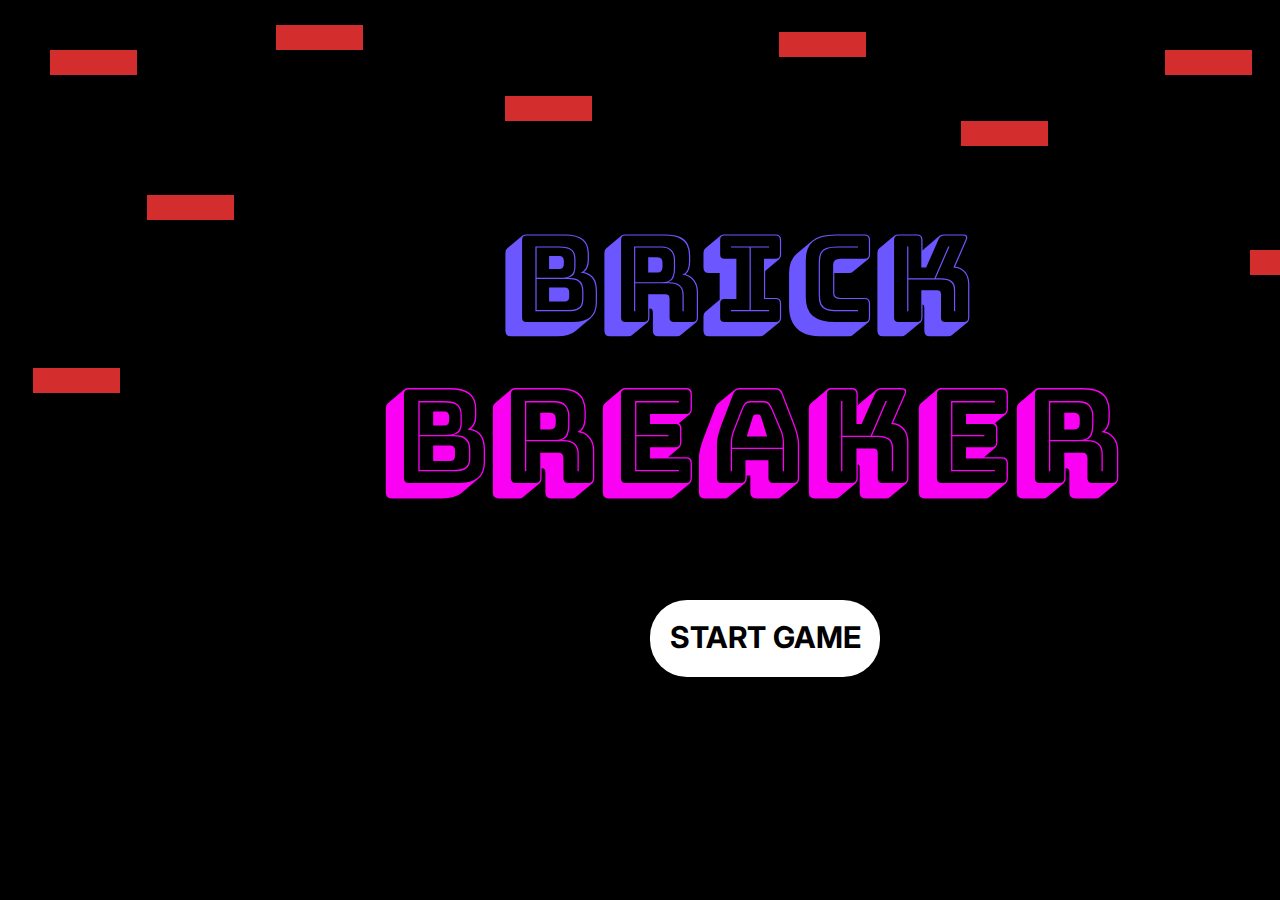
<file: index.html>
<!DOCTYPE html>
<html lang="en">
<head>
    <meta charset="UTF-8">
    <meta name="viewport" content="width=device-width, initial-scale=1.0">
    <link rel="stylesheet" href="style.css">
    <title>Document</title>
</head>
<body>
    <div class="brick" id="brick1"></div>
    <div class="brick" id="brick2"></div>
    <div class="brick" id="brick3"></div>
    <div class="brick" id="brick4"></div>
    <div class="brick" id="brick5"></div>
    <div class="brick" id="brick6"></div>
    <div class="brick" id="brick7"></div>
    <div class="brick" id="brick8"></div>
    <div class="brick" id="brick9"></div>
    <div id="title">BRICK</Div>
    <div id="title2">BREAKER</div>
    <div class="button">
    <a href="instruction.html">START GAME</a></div>
    
    
</body>
</html>
</file>
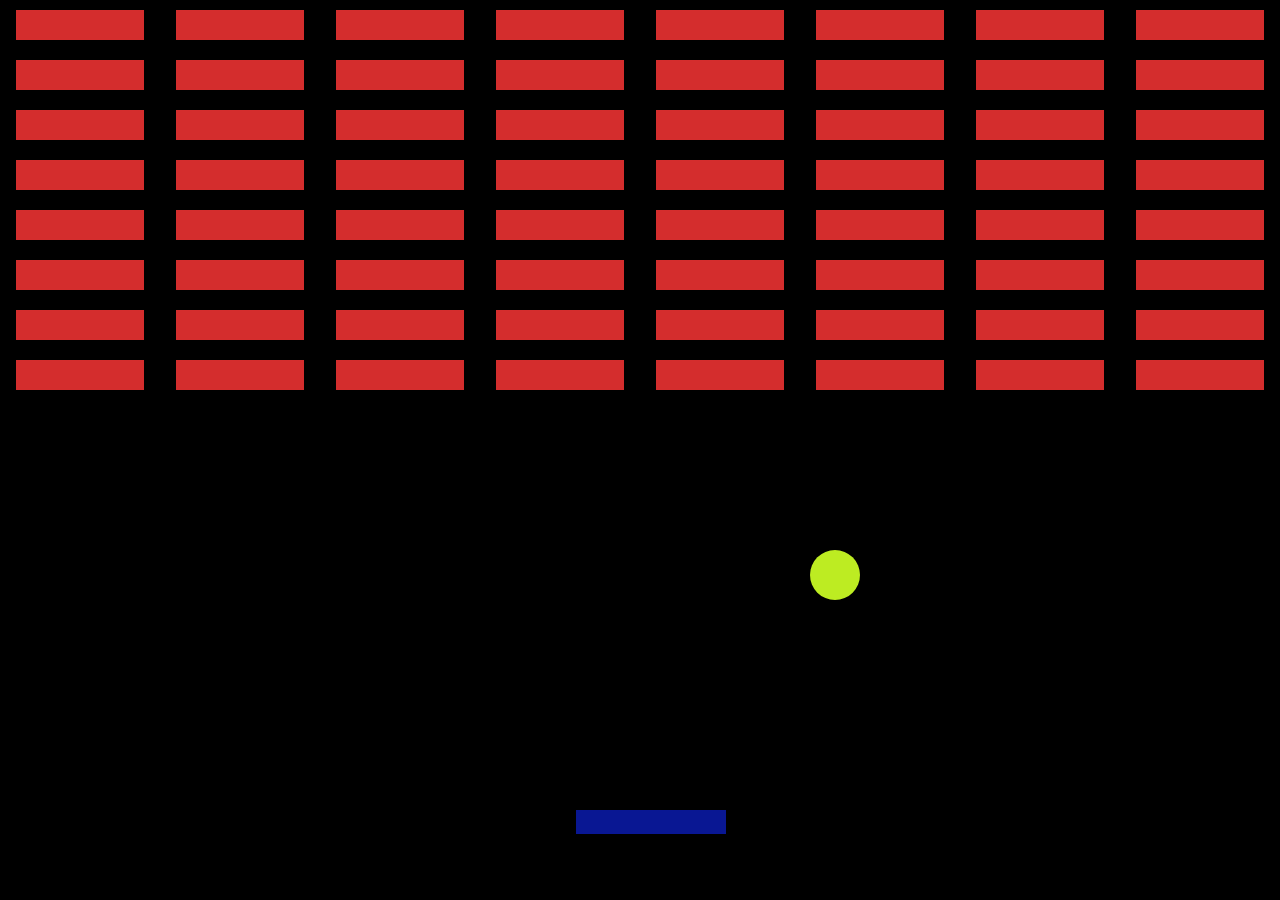
<file: game.html>
<!DOCTYPE html>
 <html lang="en">
 <head>
     <meta charset="UTF-8">
     <meta name="viewport" content="width=device-width, initial-scale=1.0">
     <title>BRICKS BREAKER</title>
     <link rel="stylesheet" href="game.css">
 </head>
 <body>
     <div class="grid" id="grid">
         <div></div>
         <div></div>
         <div></div>
         <div></div>
         <div></div>
         <div></div>
         <div></div>
         <div></div>
         <div></div>
         <div></div>
         <div></div>
         <div></div>
         <div></div>
         <div></div>
         <div></div>
         <div></div>
         <div></div>
         <div></div>
         <div></div>
         <div></div>
         <div></div>
         <div></div>
         <div></div>
         <div></div>
         <div></div>
         <div></div>
         <div></div>
         <div></div>
         <div></div>
         <div></div>
         <div></div>
         <div></div>
         <div></div>
         <div></div>
         <div></div>
         <div></div>
         <div></div>
         <div></div>
         <div></div>
         <div></div>
         <div></div>
         <div></div>
         <div></div>
         <div></div>
         <div></div>
         <div></div>
         <div></div>
         <div></div>
         <div class="hide"></div>
         <div class="hide"></div>
         <div class="hide"></div>
         <div class="hide"></div>
         <div class="hide"></div>
         <div class="hide"></div>
         <div class="hide"></div>
         <div class="hide"></div>
         <div class="hide"></div>
         <div class="hide"></div>
         <div class="hide"></div>
         <div class="hide"></div>
         <div class="hide"></div>
         <div class="hide"></div>
         <div class="hide"></div>
         <div class="hide"></div>
     </div>
     <div class="box" id="box">
         <div class="ball" id="ball"></div>
         <div class="platform" id="platform"></div>
     </div>
     <div id="result">
         <h1 id="win">Game Over</h1>
      <div class="Restart">
         <span id="phrase"></span>
         <span id="score"></span>
         <button id="btn">Restart</button>
      </div>
     </div>

 </body>
 </html>
 <script src="game.js"></script>
</file>
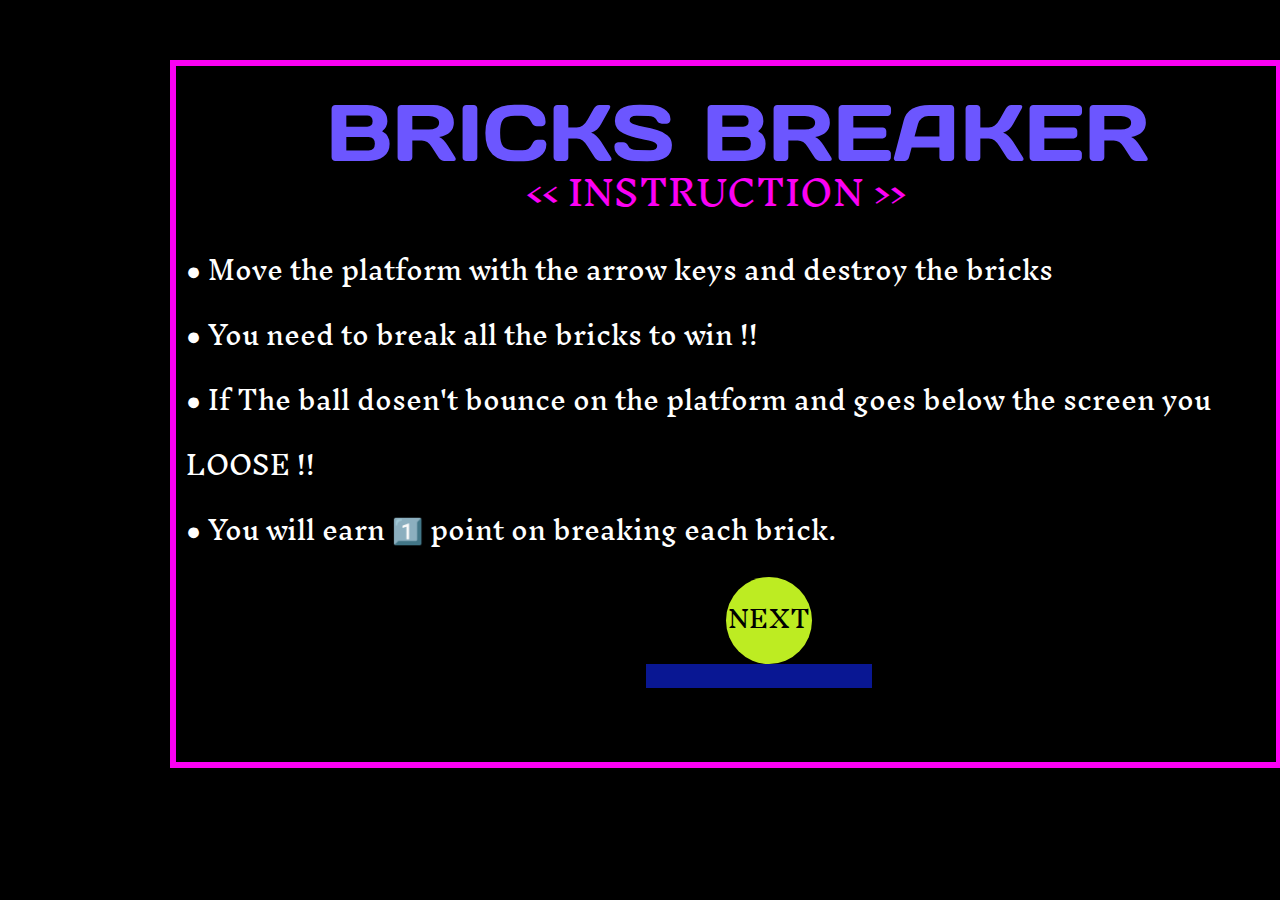
<file: instruction.html>
<!DOCTYPE html>
<html lang="en">
<head>
    <meta charset="UTF-8">
    <meta name="viewport" content="width=device-width, initial-scale=1.0">
    <link rel="stylesheet" href="instruction.css">
    <title>Document</title>
</head>
<body>
    <div class="box">
        <div id="title">BRICKS BREAKER</div>
        <div id="title2"><< INSTRUCTION >></div>
        <div id="inst">● Move the platform with the arrow keys and destroy the bricks<br>
            ● You need to break all the bricks to win !!<br>
            ● If The ball dosen't bounce on the platform and goes below the screen you<br> LOOSE !!<br>
            ● You will earn 1️⃣ point on breaking each brick.
            </div>
            <div id="ball"><a href="player.html"> NEXT</a></div>
            <div id="platform"></div>
    </div>
    
</body>
</html>
</file>
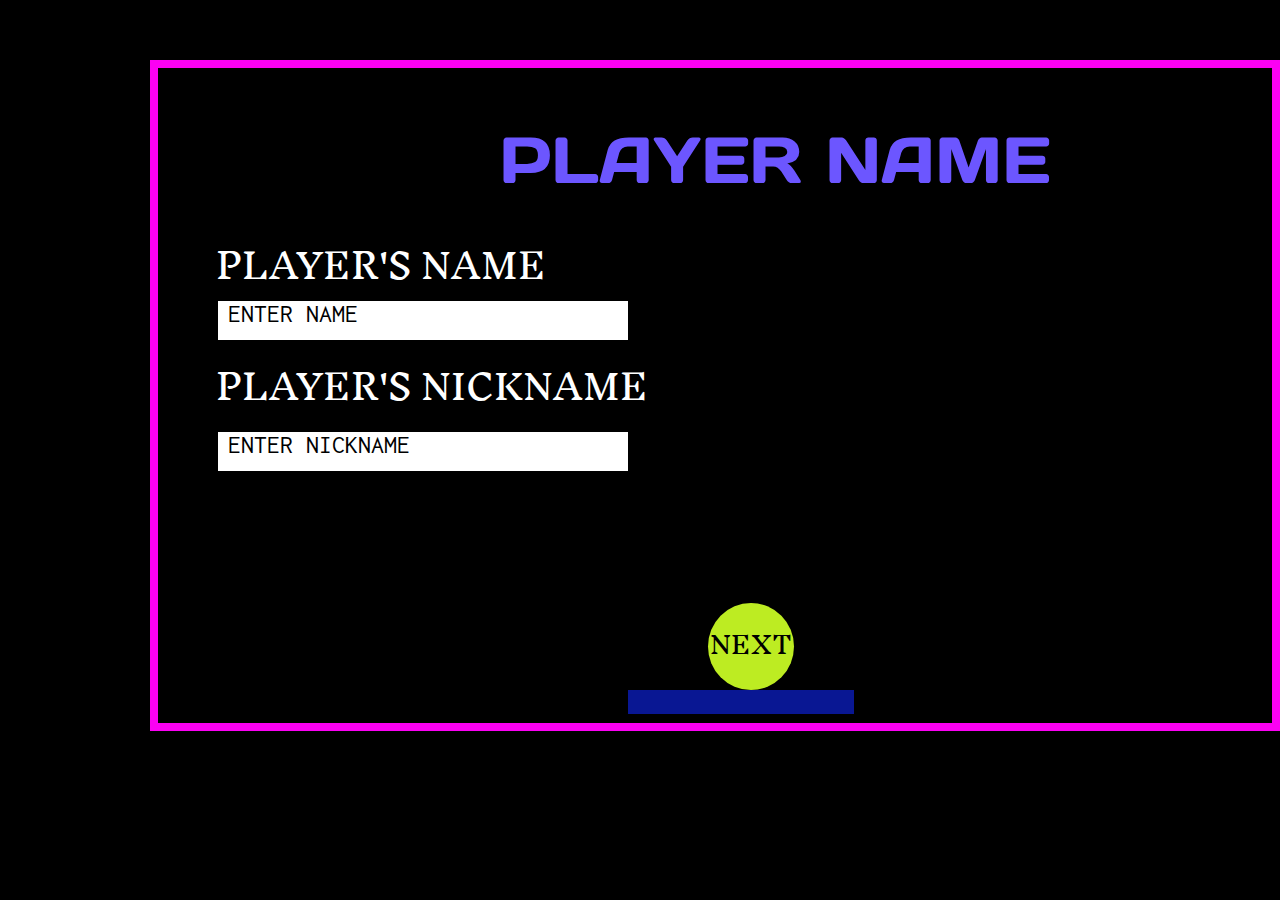
<file: player.html>
<!DOCTYPE html>
<html lang="en">
<head>
    <meta charset="UTF-8">
    <meta name="viewport" content="width=device-width, initial-scale=1.0">
    <link rel="stylesheet" href="player.css">
    <title>Document</title>
</head>
<body>
    <div id="box">
        <div id="title">PLAYER NAME</div>
        <label for="pname" id="name">PLAYER'S NAME</label><br>
        <input type="text" id="ename" placeholder="ENTER NAME" required></input><br>

        <label for="pname" id="nname">PLAYER'S NICKNAME</label><br>
        <input type="text" id="nename" placeholder="ENTER NICKNAME" required></input>

        <div id="ball">
                 NEXT
        </div>
            <div id="platform"></div>
    </div>
</body>
</html>
<script src="./player.js"></script>
</file>
<file: style.css>
@import url('https://fonts.googleapis.com/css2?family=Bungee+Shade&display=swap');
@import url('https://fonts.googleapis.com/css2?family=Inter:wght@500&display=swap');
*{
    padding: 0;
    margin: 0;
}
body{
    background-color: black;
}

/* bricks */
.brick{
    width: 87px;
    height: 25px;
    background-color: rgb(212, 45, 45);
    position: absolute;
}
#brick1{
    margin: 50px;
}
#brick2{
    margin-top: 368px;
    margin-left: 33px;
}
#brick3{
     margin: 195px 0px 0px 147px;
}
#brick4{
    margin: 25px 0px 0px 276px;
}
#brick5{
    margin: 96px 0px 0px 505px;
}
#brick6{
    margin: 32px 0px 0px 779px;
}
#brick7{
    margin: 121px 0px 0px 961px;
}
#brick8{
    margin: 250px 0px 0px 1250px;
}
#brick9{
    margin: 50px 0px 0px 1165px;
}



/* game name */
#title{
    font-family:'Bungee Shade', sans-serif;
    color: rgb(108 86 255);
    position: absolute;
    font-size: 120px;
    margin: 200px 0px 0px 500px;
}
#title2{
    font-family:'Bungee Shade', sans-serif;
    color: rgb(251, 1, 243);
    position: absolute;
    font-size: 130px;
    margin: 350px 0px 0px 380px;
}



/* game name */
.button{
    margin: 600px 0px 0px 650px;
    position: absolute;
    height: 40px;
    width: 230px;
    background-color: white;
    border-radius: 37px;
    text-align: center;
    padding: 19px 0px 18px 0px;
    font-family: 'Inter', sans-serif;
    font-size: 30px; 
    font-weight: bolder;  
    text-decoration: none; 
} 
a{
    text-decoration: none;
    color: black;
}
@media only screen and (max-width: 600px){
    *{
        padding: 0;
        margin: 0;
    }
    body{
        background-color: black;
    }
    
    /* bricks */
    .brick{
        width: 72px;
        height: 25px;
        background-color: rgb(212, 45, 45);
        position: absolute;
    }
    #brick1{
        margin: 27px 0px 0px 23px;
    }
    #brick2{
        width:50px;
        height: 25px;
        margin-top: 199px;
        margin-left: 0px;
    }
    #brick3{
         margin: 288px 0px 0px 72px;
    }
    #brick4{
        margin: 76px 0px 0px 144px;
    }
    #brick5{
        margin: 27px 0px 0px 271px;
    }
    #brick6{
        width: 42px;
        margin: 135px 0px 0px 350px;
    }
    #brick7{
        margin: 263px 0px 0px 303px;
    }
    #brick8{
        margin: 250px 0px 0px 1250px;
        display: none;
    }
    #brick9{
        margin: 50px 0px 0px 1165px;
        display: none;
    }
    
    
    
    /* game name */
    #title{
        font-family:'Bungee Shade', sans-serif;
        color: rgb(108 86 255);
        font-size: 45px;
        margin: 118px 0px 0px 118px;
    }
    #title2{
        font-family:'Bungee Shade', sans-serif;
        color: rgb(251, 1, 243);
        font-size: 50px;
        margin: 168px 0px 0px 70px;
    }
    
    
    
    /* game name */
    .button{
        margin: 448px 0px 0px 75px;
        position: absolute;
        height: 50px;
        width: 259px;
        background-color: white;
        border-radius: 37px;
        text-align: center;
        padding: 30px 0px 20px 0px;
        font-family: 'Inter', sans-serif;
        font-size: 30px; 
        font-weight: bolder;  
        text-decoration: none; 
    } 
    a{
        text-decoration: none;
        color: black;
    }   
}
</file>
<file: game.css>
*{
    padding: 0;
    margin: 0;
}
body{
    background-color: black;
}
/* BRICKS */
.grid div{
    width: 10%;
    height: 30px;
    background-color: rgb(212, 45, 45);
    
    margin: 10px;
    box-shadow: 0px 0px 10px 10px rgba(0, 0, 0, 0.1);
}
.grid{
    display: flex;
    justify-content: space-around;
    flex-wrap: wrap;
}

/* BALL */
#ball{
    background-color: rgb(189 236 34);
    height: 50px;
    width: 50px;
    border-radius: 100%;
    position: fixed;
    left: 50%;
    top: 80%;
}

/* PLATFORM */
#platform{
    height: 24px;
    width: 150px;
    background-color: rgba(9, 23, 147, 1);
    box-shadow: 0px 0px 10px 10px rgba(0, 0, 0, 0.1);
    position: fixed;
}

/* GAME OVER  */
.box{
    position: fixed;
    top: 90%;
    left: 45%;
}
#result{
    height: 400px;
    width: 80%;
    /* background-color: rgb(56, 56, 56); */
    border: 10px solid rgb(251, 1, 243);
    padding: 30px;
    border-radius: 20px;
    font-size: 50px;
    text-align: center;
    color: whitesmoke;
    font-family: 'Courier New', Courier, monospace;
    display:none;
    margin: 10% auto;
}  


/* RESTART BUTTON  */
 #btn{
    width: 400px;
    height: 100px;
    border-radius: 20px;
    border: none;
    color: rgb(0, 0, 0);
    background-color: rgb(195, 195, 195);
    font-size: 60px;
    cursor: pointer;
    text-transform: uppercase;
    font-family: 'Courier New', Courier, monospace;
    margin-top: 80px;
}
#phrase{
    margin-top: 20px;
}
.Restart{
     display: flex;
     flex-direction: column;
     align-items: center;
}





























@media only screen and (max-width: 600px){
    *{
        padding: 0;
        margin: 0;
    }
    body{
        background-color: black;
    }
    .grid div{
        width: 10%;
        height: 30px;
        background-color: rgb(212, 45, 45);
        margin: 10px;
        box-shadow: 0px 0px 10px 10px rgba(0, 0, 0, 0.1);
    }
    .grid{
        display: flex;
        justify-content: space-around;
        flex-wrap: wrap;
    }
    #ball{
        background-color: rgb(189 236 34);
        height: 50px;
        width: 50px;
        border-radius: 100%;
        position: fixed;
        left: 50%;
        top: 80%;
    }
    #platform{
        height: 24px;
        width: 150px;
        background-color: rgba(9, 23, 147, 1);
        box-shadow: 0px 0px 10px 10px rgba(0, 0, 0, 0.1);
        position: absolute;
        margin-bottom: 550px;
    }
    .box{
        position: fixed;
        top: 90%;
        left: 45%;
    } 
    .hide{
        display: none;
    }
}
</file>
<file: instruction.css>
@import url('https://fonts.googleapis.com/css2?family=Days+One&display=swap');
@import url('https://fonts.googleapis.com/css2?family=Inknut+Antiqua:wght@800&display=swap');
@import url('https://fonts.googleapis.com/css2?family=Inknut+Antiqua:wght@300&display=swap');
*{
    padding: 0;
    margin: 0;
}
body{
    background-color: black;
}



/* box */
.box{
    border: 6px solid rgb(251, 1, 243);
    height: 696px;
    width: 1100px;
    margin: 60px 0px 20px 170px;
}



/* HEADING */
#title{
    position: absolute;
    font-family: 'Days One', sans-serif;
    font-size: 80px;
    color: rgb(108 86 255);
    margin: 15px 0px 0px 150px;
}
#title2{
    font-family: 'Inknut Antiqua', serif;
    font-size: 35px;
    margin: 80px 0px 0px 350px;
    color: rgb(251, 1, 243);
}


/* instructions */
#inst{
    font-family: 'Inknut Antiqua', serif;
    font-size: 25px;
    color: white;
    margin-left: 10px;
}



/* ball */
#ball{
    /* background-color: rgba(236, 34, 34, 1); */
    background-color: rgb(189 236 34);
    height: 77px;
    width: 86px;
    border-radius: 100%;
    text-align: center;
    margin: 15px 0px 0px 550px;
    padding: 10px 0px 0px 0px;
    font-family: 'Inknut Antiqua', serif;
    font-size: 24px;
}
a{
    text-decoration: none;
    color: black;
}



/* platform */
#platform{
    height: 24px;
    width: 226px;
    background-color: rgba(9, 23, 147, 1);
    margin: 0px 0px 0px 470px;
}
@media only screen and (max-width: 900px){
*{
    padding: 0;
    margin: 0;
}
body{
    background-color: black;
}



/* box */
.box{
    border: 6px solid rgb(251, 1, 243);
    height: 696px;
    width: 339px;
    margin: 60px 0px 20px 15px;
}



/* HEADING */
#title{
    position: absolute;
    font-family: 'Days One', sans-serif;
    font-size: 28px;
    color: rgb(108 86 255);
    margin: 15px 0px 0px 33px;
}
#title2{
    font-family: 'Inknut Antiqua', serif;
    font-size: 20px;
    margin: 35px 0px 0px 55px;
    color: rgb(251, 1, 243);
}


/* instructions */
#inst{
    font-family: 'Inknut Antiqua', serif;
    font-size: 16px;
    color: white;
    margin-left: 10px;
}



/* ball */
#ball{
    /* background-color: rgba(236, 34, 34, 1); */
    background-color: rgb(189 236 34);
    height: 77px;
    width: 86px;
    border-radius: 100%;
    text-align: center;
    margin: 15px 0px 0px 140px;
    padding: 10px 0px 0px 0px;
    font-family: 'Inknut Antiqua', serif;
    font-size: 24px;
}
a{
    text-decoration: none;
    color: black;
}



/* platform */
#platform{
    height: 24px;
    width: 226px;
    background-color: rgba(9, 23, 147, 1);
    margin: 0px 0px 0px 60px;
}
}
</file>
<file: player.css>
@import url('https://fonts.googleapis.com/css2?family=Days+One&display=swap');
@import url('https://fonts.googleapis.com/css2?family=Inknut+Antiqua:wght@500&display=swap');
@import url('https://fonts.googleapis.com/css2?family=Inconsolata:wght@500&display=swap');
*{
    padding: 0;
    margin: 0;
}
body{
    background-color: black;
}


/* box */
#box{
    border: 8px solid rgb(251, 1, 243);
    height: 655px;
    width: 1114px;
    margin: 60px 0px 0px 150px;
}
#title{
    font-family: 'Days One', sans-serif;
    font-size: 65px;
    margin: 50px 0px 0px 341px;
    color: rgb(108 86 255);
}



/* playe's name */
#name{
    font-family: 'Inknut Antiqua', serif;
    font-size: 34px;
    color: white;
    margin: 20px 0px 0px 58px;
    position: absolute;
}
#ename{
    margin: 80px 0px 0px 58px;
    border: 2px solid black;
    font-family: 'Inconsolata', monospace;
    padding: 10px 0px 15px 10px;
    width: 400px;
}
::placeholder {
    color: black;
    font-size: 26px;
}



/* player's nickname */
#nname{
    font-family: 'Inknut Antiqua', serif;
    font-size: 34px;
    color: white;
    margin: 100px 0px 0px 58px;

}
#nename{
    margin: 0px 0px 0px 58px;
    border: 2px solid black;
    font-family: 'Inconsolata', monospace;
    padding: 10px 0px 15px 10px;
    width: 400px;
}
::placeholder {
    color: black;
    font-size: 26px;
}
/* ball */
#ball{
    background-color: rgb(189 236 34);
    height: 77px;
    width: 86px;
    border-radius: 100%;
    text-align: center;
    margin: 130px 0px 0px 550px;
    padding: 10px 0px 0px 0px;
    font-family: 'Inknut Antiqua', serif;
    font-size: 24px;
}
a{
    text-decoration: none;
    color: black;
}

/* platform */
#platform{
    height: 24px;
    width: 226px;
    background-color: rgba(9, 23, 147, 1);
    margin: 0px 0px 0px 470px;
    position: absolute;
}
@media only screen and (max-width: 600px){
    *{
        padding: 0;
        margin: 0;
    }
    body{
        background-color: black;
    }
    
    
    /* box */
    #box{
        border: 8px solid rgb(251, 1, 243);
        height: 679px;
        width: 355px;
        margin: 70px 0px 0px 13px;
    }
    #title{
        font-family: 'Days One', sans-serif;
        font-size: 36px;
        margin: 20px 0px 0px 27px;
        color: rgb(108 86 255);
    }
    
    
    
    /* playe's name */
    #name{
        font-family: 'Inknut Antiqua', serif;
        font-size: 21px;
        color: white;
        margin: 20px 0px 0px 10px;
        position: absolute;
    }
    #ename{
        margin: 50px 0px 0px 10px;
        border: 2px solid black;
        font-family: 'Inconsolata', monospace;
        padding: 13px 0px 8px 10px;
        width: 320px;
    }
    ::placeholder {
        color: black;
        font-size: 26px;
    }
    
    
    
    /* player's nickname */
    #nname{
        font-family: 'Inknut Antiqua', serif;
        font-size: 21px;
        color: white;
        margin: 100px 0px 0px 10px;
    
    }
    #nename{
        margin: 0px 0px 0px 10px;
        border: 2px solid black;
        font-family: 'Inconsolata', monospace;
        padding: 13px 0px 8px 10px;
        width: 320px;
    }
    ::placeholder {
        color: black;
        font-size: 26px;
    }
    /* ball */
    #ball{
        background-color: rgb(189 236 34);
        height: 77px;
        width: 86px;
        border-radius: 100%;
        text-align: center;
        margin: 290px 0px 0px 150px;
        padding: 10px 0px 0px 0px;
        font-family: 'Inknut Antiqua', serif;
        font-size: 24px;
        z-index: 999;
    }
    a{
        text-decoration: none;
        color: black;
    }
    
    /* platform */
    #platform{
        height: 24px;
        width: 226px;
        background-color: rgba(9, 23, 147, 1);
        margin: 0px 0px 0px 80px;
    }
    
}
</file>
